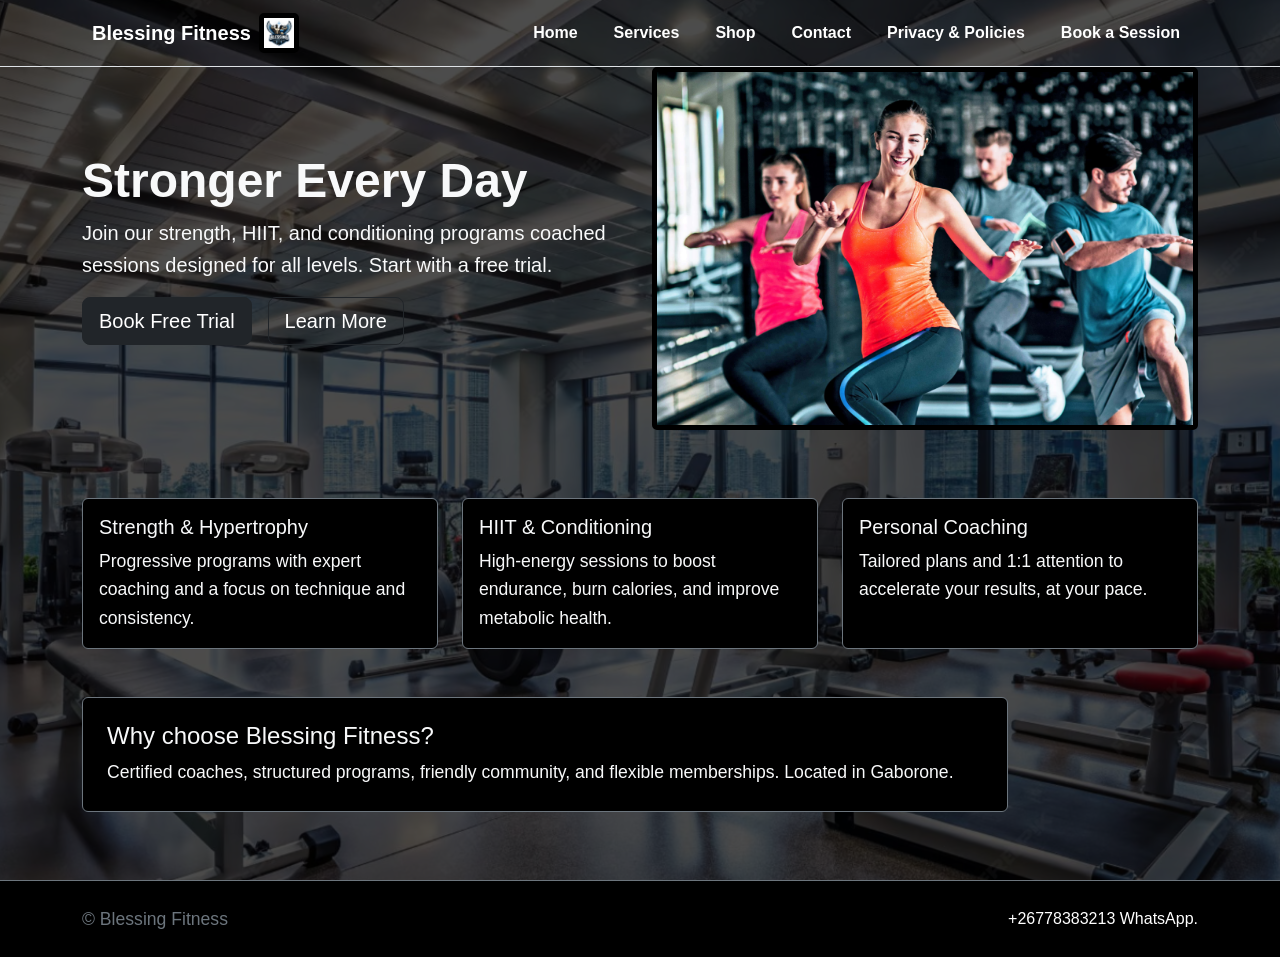
<file: index.html>
<!DOCTYPE html>
<html lang="en">
<head>
  <meta charset="UTF-8">
  <meta name="viewport" content="width=device-width, initial-scale=1" />
  <title>Blessing Fitness — Strength & Conditioning</title>
  <meta name="description" content="Blessing Fitness in Gaborone: strength training, HIIT, and personal coaching. Book a free trial session today." />
  <link href="https://cdn.jsdelivr.net/npm/bootstrap@5.3.0/dist/css/bootstrap.min.css" rel="stylesheet">
<link rel="stylesheet" href="styles.css">
  <meta property="og:title" content="Blessing Fitness — Strength & Conditioning" />
  <meta property="og:description" content="Join classes, train with coaches, and reach your goals. Book your free trial." />
  <meta property="og:type" content="website" />
  <meta property="og:url" content="https://your-domain-or-github-pages-url" />
  <meta property="og:image" content="assets/images/og-cover.jpg" />
</head>
<body>
 
<nav class="navbar navbar-expand-lg navbar-dark navbar-custom border-bottom">
  <div class="container">

    <!-- Logo -->
    <a href="index.html" class="navbar-brand d-flex align-items-center">
      <span class="fw-bold me-2">Blessing Fitness</span>
      <img src="Blessing Fitness Club logo design.png" alt="Logo" height="40">
    </a>

    <!-- Toggle button -->
    <button class="navbar-toggler" type="button"
      data-bs-toggle="collapse"
      data-bs-target="#mainNav">
      <span class="navbar-toggler-icon"></span>
    </button>

    <!-- Nav links -->
    <div class="collapse navbar-collapse" id="mainNav">
      <ul class="navbar-nav ms-auto">

        <li class="nav-item">
          <a class="nav-link active fw-semibold" href="index.html">Home</a>
        </li>

        <li class="nav-item">
          <a class="nav-link fw-semibold" href="service.html">Services</a>
        </li>


        <li class="nav-item">
          <a class="nav-link fw-semibold" href="shop.html">Shop</a>
        </li>
        
        <li class="nav-item">
          <a class="nav-link fw-semibold" href="contact.html">Contact</a>
        </li>
        <li class="nav-item">
          <a class="nav-link fw-semibold" href="about.html">Privacy & Policies</a>
        </li>
          <li class="nav-item">
            <a class="nav-link fw-semibold" href="booking.html">Book a Session</a>
      </ul>
    </div>
  </div>
</nav>

  <section class="py-0 hero">
  <div class="container">
    <div class="row align-items-center g-4">

      <!-- Left: Text -->
      <div class="col-12 col-lg-6 text-light">
        <h1 class="display-5 fw-bold">Stronger Every Day</h1>
        <p class="lead">
          Join our strength, HIIT, and conditioning programs coached sessions designed for all levels.
          Start with a free trial.
        </p>
        <div class="d-flex gap-3">
          <a href="contact.html" class="btn btn-dark btn-lg">Book Free Trial</a>
          <a href="about.html" class="btn btn-outline-dark btn-lg text-white">Learn More</a>
        </div>
      </div>

      <!-- Right: Image -->
      <div class="col-12 col-lg-6">
        <img src="pic.png" alt="Gym session" class="img-fluid">
      </div>

    </div>
  </div>
</section>

  <main class="container my-5">
    <div class="row g-4">
      <div class="col-12 col-md-4">
        <div class="card h-100 bg-black border-secondary">
          <div class="card-body text-light">
            <h5 class="card-title">Strength & Hypertrophy</h5>
            <p class="card-text">Progressive programs with expert coaching and a focus on technique and consistency.</p>
           
          </div>
        </div>
      </div>

      <div class="col-12 col-md-4">
        <div class="card h-100 bg-black border-secondary">
          <div class="card-body text-light">
            <h5 class="card-title">HIIT & Conditioning</h5>
            <p class="card-text">High‑energy sessions to boost endurance, burn calories, and improve metabolic health.</p>
         
          </div>
        </div>
      </div>

      <div class="col-12 col-md-4">
        <div class="card h-100 bg-black border-secondary">
          <div class="card-body text-light">
            <h5 class="card-title">Personal Coaching</h5>
            <p class="card-text">Tailored plans and 1:1 attention to accelerate your results, at your pace.</p>
            
          </div>
        </div>
      </div>
    </div>

    <div class="row mt-5">
      <div class="col-12 col-lg-10">
        <div class="p-4 rounded bg-black border border-secondary text-light">
          <h4 class="mb-2">Why choose Blessing Fitness?</h4>
          <p class="mb-0">Certified coaches, structured programs, friendly community, and flexible memberships. Located in Gaborone.</p>
        </div>
      </div>
    </div>
  </main>

 
  <footer class="border-top border-secondary py-4">
    <div class="container d-flex flex-column flex-md-row justify-content-between align-items-center gap-2">
      <p class="mb-0 text-secondary">© <span id="year"></span> Blessing Fitness</p>
      <div class="d-flex gap-3">
        +26778383213 WhatsApp.
      </div>
    </div>
  </footer>

 <script src="https://cdn.jsdelivr.net/npm/@popperjs/core@2.11.6/dist/umd/popper.min.js"></script>
<script src="https://cdn.jsdelivr.net/npm/bootstrap@5.3.0/dist/js/bootstrap.min.js"></script>
   
  <script src="script.js"></script>
</body>
</html>
</file>
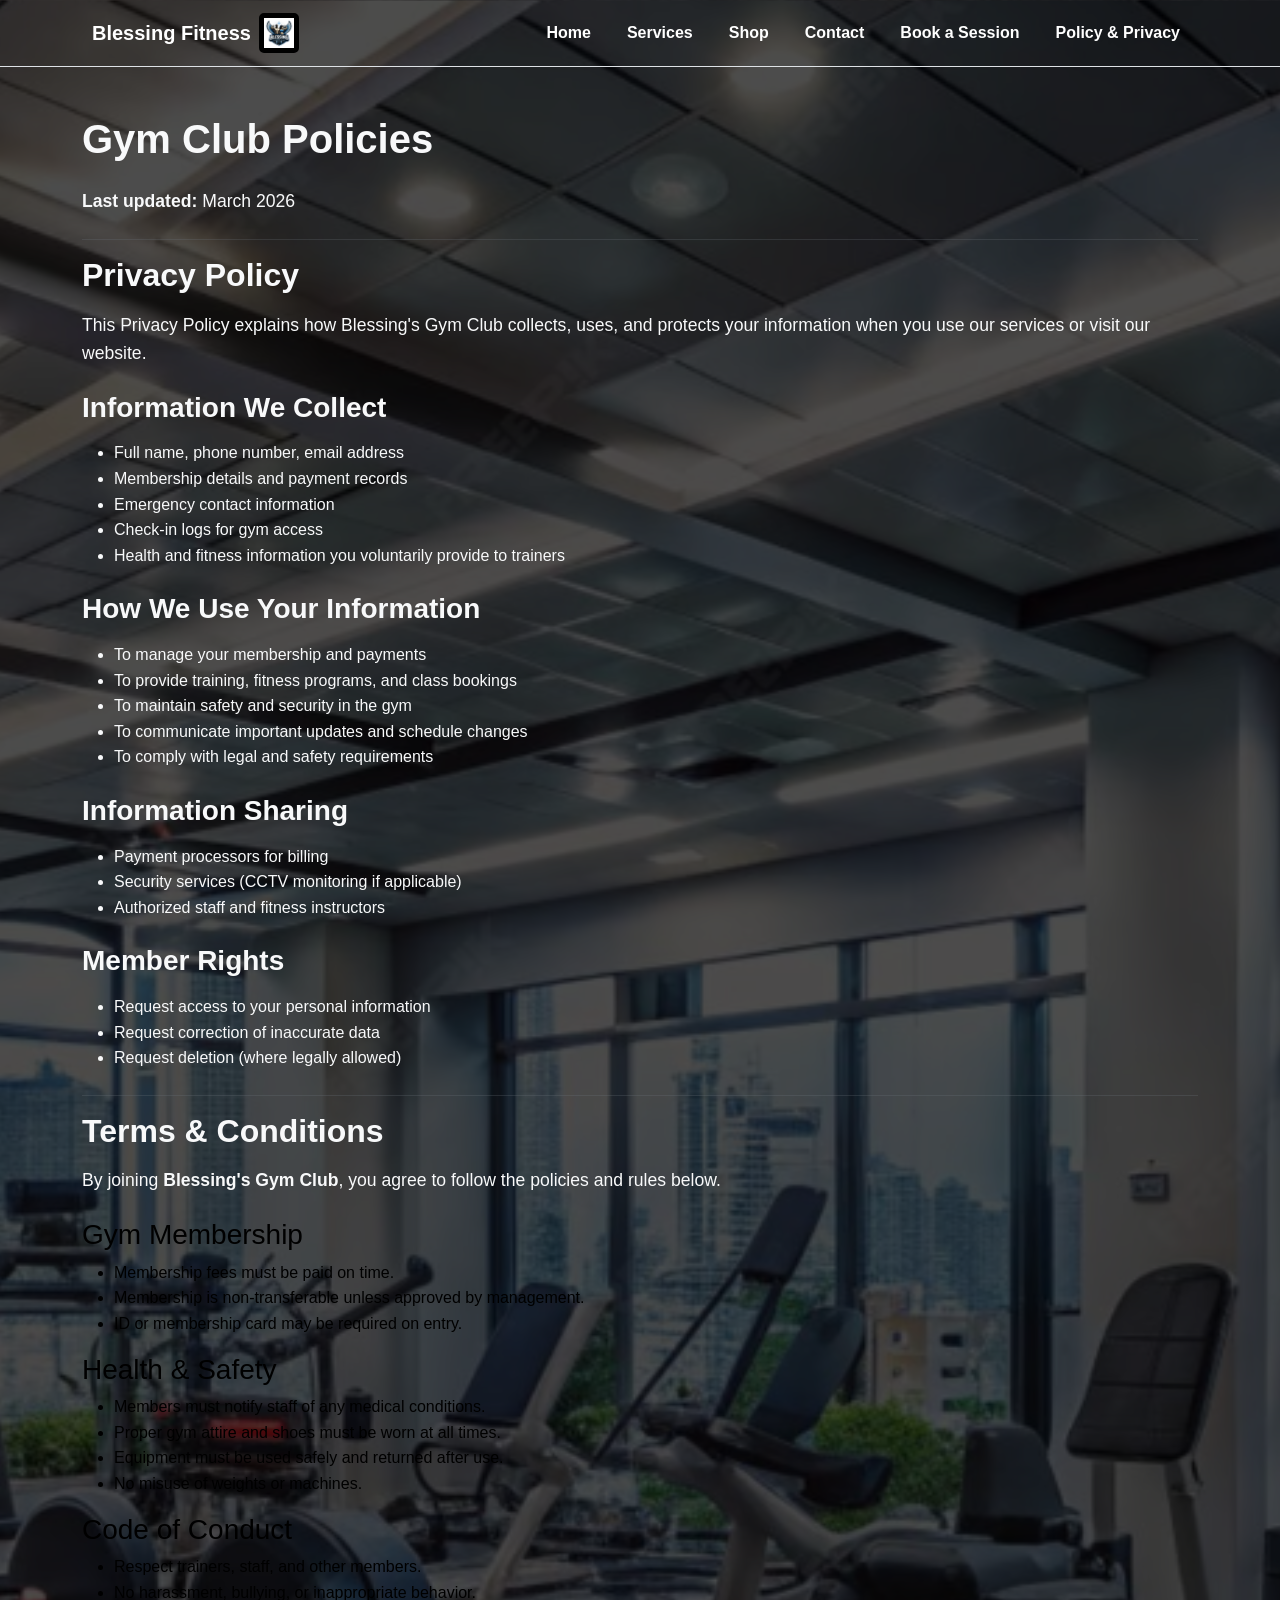
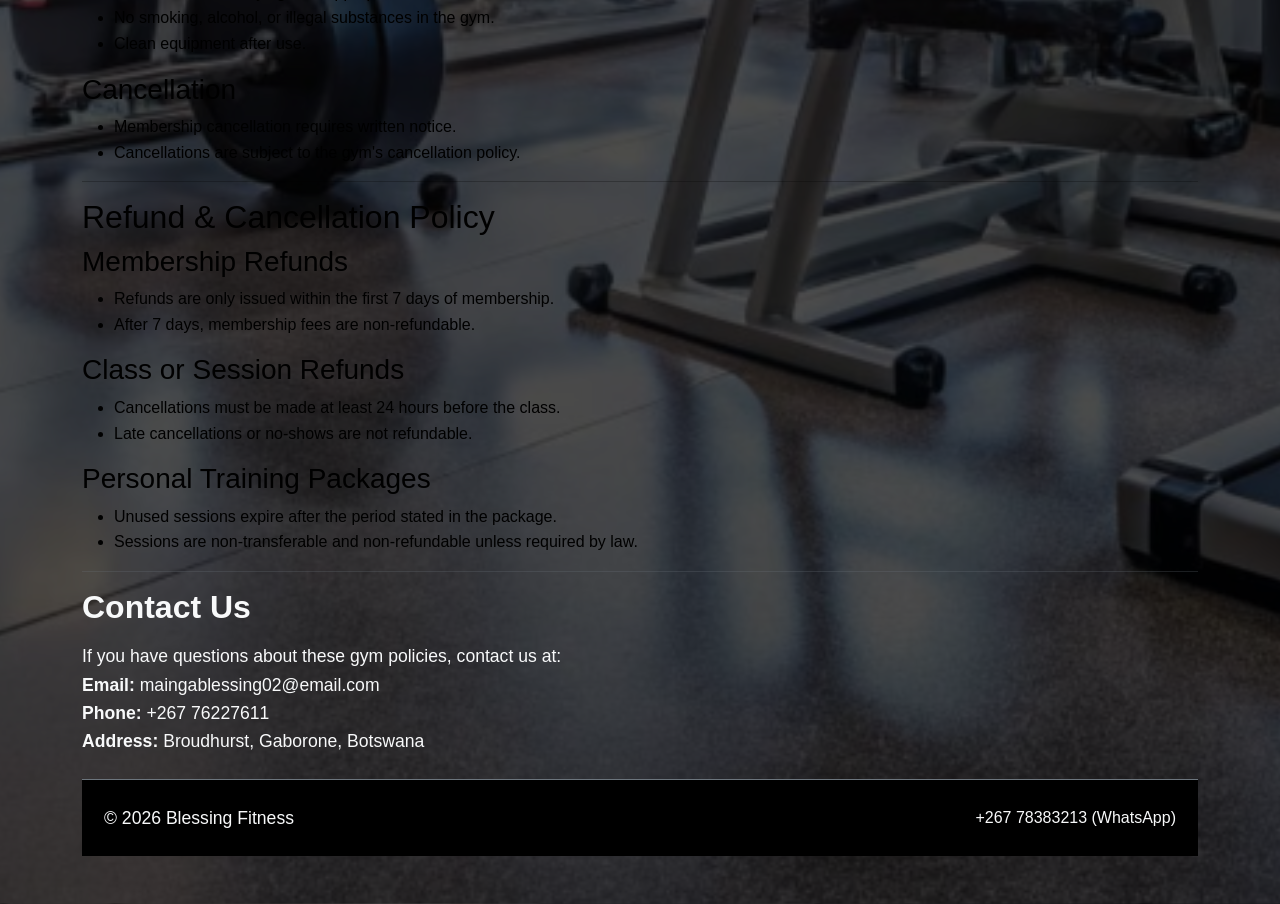
<file: about.html>
<!DOCTYPE html>
<html lang="en">
<head>
    <meta charset="UTF-8">
    <title>Privacy & Policies | Blessing's Fitness Club</title>
    <link href="https://cdn.jsdelivr.net/npm/bootstrap@5.3.0/dist/css/bootstrap.min.css" rel="stylesheet">
    <link rel="stylesheet" href="styles.css">
</head>
<body>

<header>
    <nav class="navbar navbar-expand-lg navbar-dark navbar-custom border-bottom">
      <div class="container">

      <a class="navbar-brand d-flex align-items-center" href="index.html">
        <span class="fw-bold me-2">Blessing Fitness</span>
        <img src="Blessing Fitness Club logo design.png" alt="Logo" height="40">
      </a>

      <button class="navbar-toggler" type="button" data-bs-toggle="collapse" data-bs-target="#navbarNAV">
        <span class="navbar-toggler-icon"></span>
      </button>

        <div class="collapse navbar-collapse" id="navbarNAV">
          <ul class="navbar-nav ms-auto align-items-lg-center">
            <li class="nav-item">
              <a class="nav-link fw-semibold" href="index.html">Home</a>
            </li>

            <li class="nav-item">
              <a class="nav-link fw-semibold" href="service.html">Services</a>
            </li>

            <li class="nav-item">
              <a class="nav-link fw-semibold" href="shop.html">Shop</a>
            </li>

            <li class="nav-item">
              <a class="nav-link fw-semibold" href="contact.html">Contact</a>
            </li>
            <li class="nav-item">
             <a class="nav-link fw-semibold" href="booking.html">Book a Session</a>
              </li>

              <li class="nav-item">
             <a class="nav-link fw-semibold active" href="about.html">Policy & Privacy</a>
              </li>
          </ul>
        </div>
      </div>
    </nav>
</header>

<section class="container my-5">
    <h1 class="text-light fw-bold mb-4">Gym Club Policies</h1>
    <p class="text-light mb-4"><strong>Last updated:</strong> March 2026</p>

    <hr class="border-secondary">

    <h2 id="privacy-policy" class="text-light fw-bold mb-3">Privacy Policy</h2>
    <p class="text-light mb-4">
        This Privacy Policy explains how Blessing's Gym Club collects, uses, and protects your information when you use our services or visit our website.
    </p>

    <h3 class="text-light fw-semibold mb-3">Information We Collect</h3>
    <ul class="text-light mb-4">
        <li>Full name, phone number, email address</li>
        <li>Membership details and payment records</li>
        <li>Emergency contact information</li>
        <li>Check-in logs for gym access</li>
        <li>Health and fitness information you voluntarily provide to trainers</li>
    </ul>

    <h3 class="text-light fw-semibold mb-3">How We Use Your Information</h3>
    <ul class="text-light mb-4">
        <li>To manage your membership and payments</li>
        <li>To provide training, fitness programs, and class bookings</li>
        <li>To maintain safety and security in the gym</li>
        <li>To communicate important updates and schedule changes</li>
        <li>To comply with legal and safety requirements</li>
    </ul>

    <h3 class="text-light fw-semibold mb-3">Information Sharing</h3>
    <ul class="text-light mb-4">
        <li>Payment processors for billing</li>
        <li>Security services (CCTV monitoring if applicable)</li>
        <li>Authorized staff and fitness instructors</li>
    </ul>

    <h3 class="text-light fw-semibold mb-3">Member Rights</h3>
    <ul class="text-light mb-4">
        <li>Request access to your personal information</li>
        <li>Request correction of inaccurate data</li>
        <li>Request deletion (where legally allowed)</li>
    </ul>

    <hr class="border-secondary">

    <h2 id="terms" class="text-light fw-bold mb-3">Terms & Conditions</h2>
    <p class="text-light mb-4">
        By joining <strong>Blessing's Gym Club</strong>, you agree to follow the policies and rules below.
    </p>

    <h3>Gym Membership</h3>
    <ul>
        <li>Membership fees must be paid on time.</li>
        <li>Membership is non-transferable unless approved by management.</li>
        <li>ID or membership card may be required on entry.</li>
    </ul>

    <h3>Health & Safety</h3>
    <ul>
        <li>Members must notify staff of any medical conditions.</li>
        <li>Proper gym attire and shoes must be worn at all times.</li>
        <li>Equipment must be used safely and returned after use.</li>
        <li>No misuse of weights or machines.</li>
    </ul>

    <h3>Code of Conduct</h3>
    <ul>
        <li>Respect trainers, staff, and other members.</li>
        <li>No harassment, bullying, or inappropriate behavior.</li>
        <li>No smoking, alcohol, or illegal substances in the gym.</li>
        <li>Clean equipment after use.</li>
    </ul>

    <h3>Cancellation</h3>
    <ul>
        <li>Membership cancellation requires written notice.</li>
        <li>Cancellations are subject to the gym's cancellation policy.</li>
    </ul>

    <hr>

    <h2 id="refunds">Refund & Cancellation Policy</h2>

    <h3>Membership Refunds</h3>
    <ul>
        <li>Refunds are only issued within the first 7 days of membership.</li>
        <li>After 7 days, membership fees are non-refundable.</li>
    </ul>

    <h3>Class or Session Refunds</h3>
    <ul>
        <li>Cancellations must be made at least 24 hours before the class.</li>
        <li>Late cancellations or no-shows are not refundable.</li>
    </ul>

    <h3>Personal Training Packages</h3>
    <ul>
        <li>Unused sessions expire after the period stated in the package.</li>
        <li>Sessions are non-transferable and non-refundable unless required by law.</li>
    </ul>

    <hr class="border-secondary">

    <h2 id="contact" class="text-light fw-bold mb-3">Contact Us</h2>
    <p class="text-light mb-4">
        If you have questions about these gym policies, contact us at:<br>
        <strong>Email:</strong> maingablessing02@email.com<br>
        <strong>Phone:</strong> +267 76227611<br>
        <strong>Address:</strong> Broudhurst, Gaborone, Botswana
    </p>

    <footer class="border-top border-secondary py-4">
    <div class="container d-flex flex-column flex-md-row justify-content-between align-items-center gap-2">
      <p class="mb-0 text-light">&copy; <span id="year"></span> Blessing Fitness</p>
      <div class="d-flex gap-3">
        <span class="text-light">+267 78383213 (WhatsApp)</span>
      </div>
    </div>
</footer>

<script src="https://cdn.jsdelivr.net/npm/@popperjs/core@2.11.6/dist/umd/popper.min.js"></script>
<script src="https://cdn.jsdelivr.net/npm/bootstrap@5.3.0/dist/js/bootstrap.min.js"></script>
<script>
  document.getElementById('year').textContent = new Date().getFullYear();
</script>
<script src="script.js"></script>
</body>
</html>
</file>
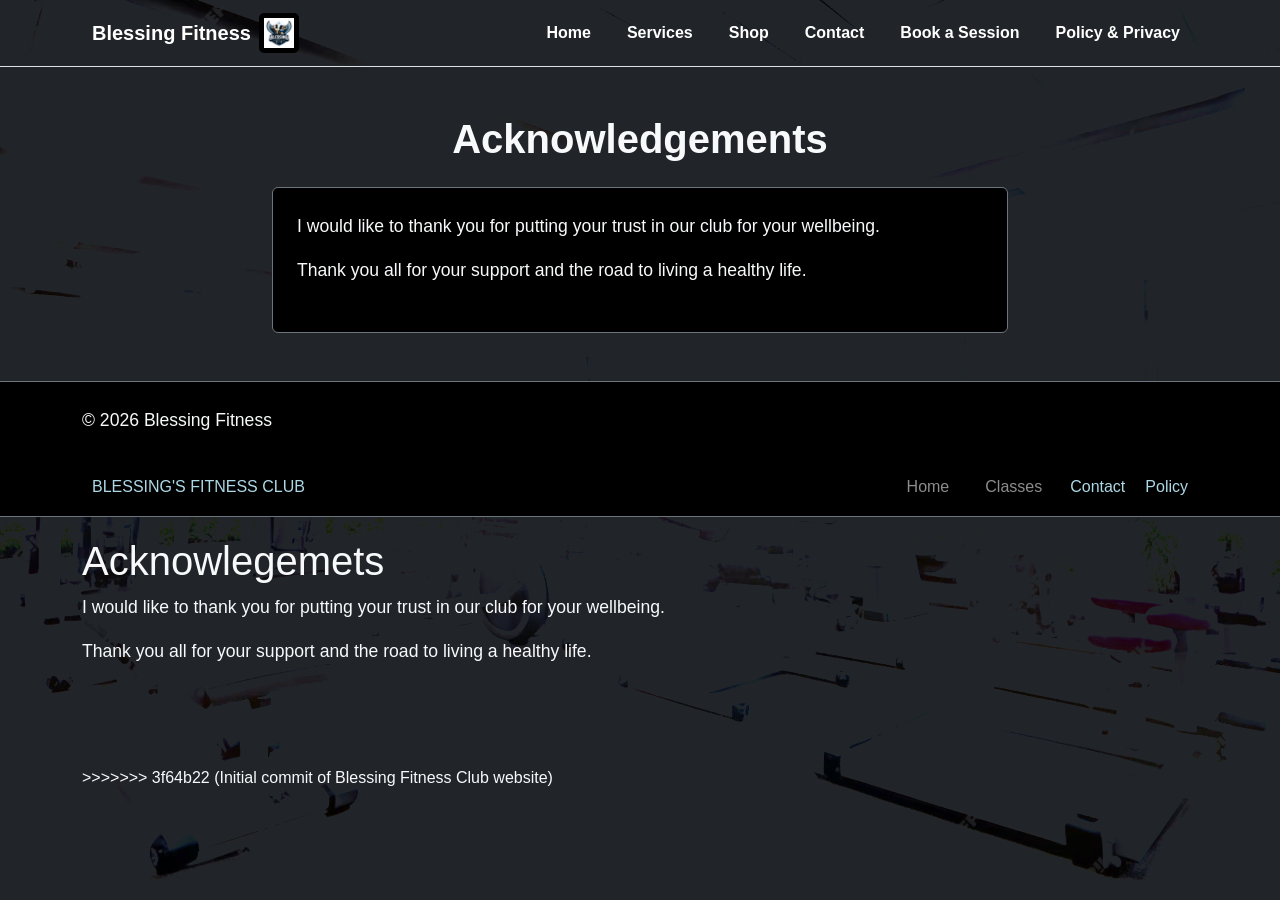
<file: acknowledgement.html>
<!DOCTYPE html>
<html lang="en">
<head>
    <meta charset="UTF-8">
    <title>Acknowledgements | Blessing's Fitness Club</title>
    <link href="https://cdn.jsdelivr.net/npm/bootstrap@5.3.0/dist/css/bootstrap.min.css" rel="stylesheet">
    <link rel="stylesheet" href="styles.css">
</head>
<body>

<header>
    <nav class="navbar navbar-expand-lg navbar-dark navbar-custom border-bottom">
      <div class="container">

      <a class="navbar-brand d-flex align-items-center" href="index.html">
        <span class="fw-bold me-2">Blessing Fitness</span>
        <img src="Blessing Fitness Club logo design.png" alt="Logo" height="40">
      </a>

      <button class="navbar-toggler" type="button" data-bs-toggle="collapse" data-bs-target="#navbarNAV">
        <span class="navbar-toggler-icon"></span>
      </button>

        <div class="collapse navbar-collapse" id="navbarNAV">
          <ul class="navbar-nav ms-auto align-items-lg-center">
            <li class="nav-item">
              <a class="nav-link fw-semibold" href="index.html">Home</a>
            </li>

            <li class="nav-item">
              <a class="nav-link fw-semibold" href="service.html">Services</a>
            </li>

            <li class="nav-item">
              <a class="nav-link fw-semibold" href="shop.html">Shop</a>
            </li>

            <li class="nav-item">
              <a class="nav-link fw-semibold active" href="contact.html">Contact</a>
            </li>
            <li class="nav-item">
             <a class="nav-link fw-semibold" href="booking.html">Book a Session</a>
              </li>

              <li class="nav-item">
             <a class="nav-link fw-semibold" href="about.html">Policy & Privacy</a>
              </li>
          </ul>
        </div>
      </div>
    </nav>
</header>

<section class="container my-5">
    <h1 class="text-light fw-bold mb-4 text-center">Acknowledgements</h1>

    <div class="row justify-content-center">
      <div class="col-12 col-lg-8">
        <div class="p-4 rounded bg-black border border-secondary">
          <p class="text-light mb-3">
            I would like to thank you for putting your trust in our club for your wellbeing.
          </p>
          <p class="text-light mb-4">
            Thank you all for your support and the road to living a healthy life.
          </p>
        </div>
      </div>
    </div>
</section>

<footer class="border-top border-secondary py-4">
    <div class="container d-flex flex-column flex-md-row justify-content-between align-items-center gap-2">
      <p class="mb-0 text-light">&copy; <span id="year"></span> Blessing Fitness</p>
    </div>
</footer>

<script src="https://cdn.jsdelivr.net/npm/@popperjs/core@2.11.6/dist/umd/popper.min.js"></script>
<script src="https://cdn.jsdelivr.net/npm/bootstrap@5.3.0/dist/js/bootstrap.min.js"></script>
<script>
  document.getElementById('year').textContent = new Date().getFullYear();
</script>
<script src="script.js"></script>
</body>
</html>
<body class="bg-dark text-light">

  <header>
    <nav class="navbar navbar-expand-lg navbar-dark bg-black border-bottom border-secondary">
      <div class="container">
      <a class="nav-brand" href="contact.html">BLESSING'S FITNESS CLUB</a>
        <div class="collapse navbar-collapse" id="navbarNAV">
          <ul class="navbar-nav ms-auto align-items-lg-center">
            <li class="nav-item">
              <a class="nav-link" href="index.html">Home</a>
            </li>

            <li class="nav-item">
              <a class="nav-link" href="about.html">Classes</a>
            </li>

            <li class="nav-item">
              <a class="nav-item" href="contact.html">Contact</a>
              </li>
               <li class="nav-item">
             <a class="nav-item" href="Privacy&policies.html">Policy</a>
              </li>
               </ul>
        </div>
      </div>
    </nav>
  </header>

        <main class="container">
            <h1>Acknowlegemets</h1>                                                                                                                                                                                                                                                                                                                                                                                                                                                                                                                                                                                                                                                                                                                                                                                                                                                                                                                                                                                                                                                                                                                                                                                                                                                                                                                                                                                                                                                                                                                                                                                                                                                                                                                                                                                                                                                                                                                                                                                                                                                                                                                                                                                                                                                                                                                                                                                                                                                                                                                                                                                                                                                                                                                                                                                                                                                                                                                                                                                                                                                                                                                                                                                                                                                                                                                                                                                                                                                                                                                                                                                                                                                                                                                                                                                                                                                                                                                                                                                                                                                                                                                                                                                                                                                                                                                                                                                                                                                                                                                                                                                                                                                                                                                                                                                                                                                                                                                                                                                                                                                                                                                                                                                                                                                                                                                                                                                                                                                                                                                                                                                                                                                                                                                                                                                                                                                                                                                                                                                                                                                                                                                                                                                                                                                                                                                                                                                                                                                                                                                                                                                                                                                                                                                                                                                                                                                                                                                                                                                                                                                                                                                                                                                                                                                                                                                                                                                                                                                                                                                                                                                                                                                                                                                                                                                                                                                                                                                                                                                                                                                                                                                                                                                                                                                                                                                                                                                                                                                                                                                                                                                                  

            <P>
                I would like to thank you for putting your trust in our club for your wellbeing.
            </P>
            <p>Thank you all for your support and the road to living a healthy life.</p>
        <section class="contact-form" style="text-align: center;margin-top: 100px;">
        
        </section>
        </div>
         <script src="https://cdn.jsdelivr.net/npm/@popperjs/core@2.11.6/dist/umd/popper.min.js"></script>
         <script src="https://cdn.jsdelivr.net/npm/bootstrap@5.3.0/dist/js/bootstrap.min.js"></script>
   <script src="script.js"></script>
    </body>
>>>>>>> 3f64b22 (Initial commit of Blessing Fitness Club website)
</html>
</file>
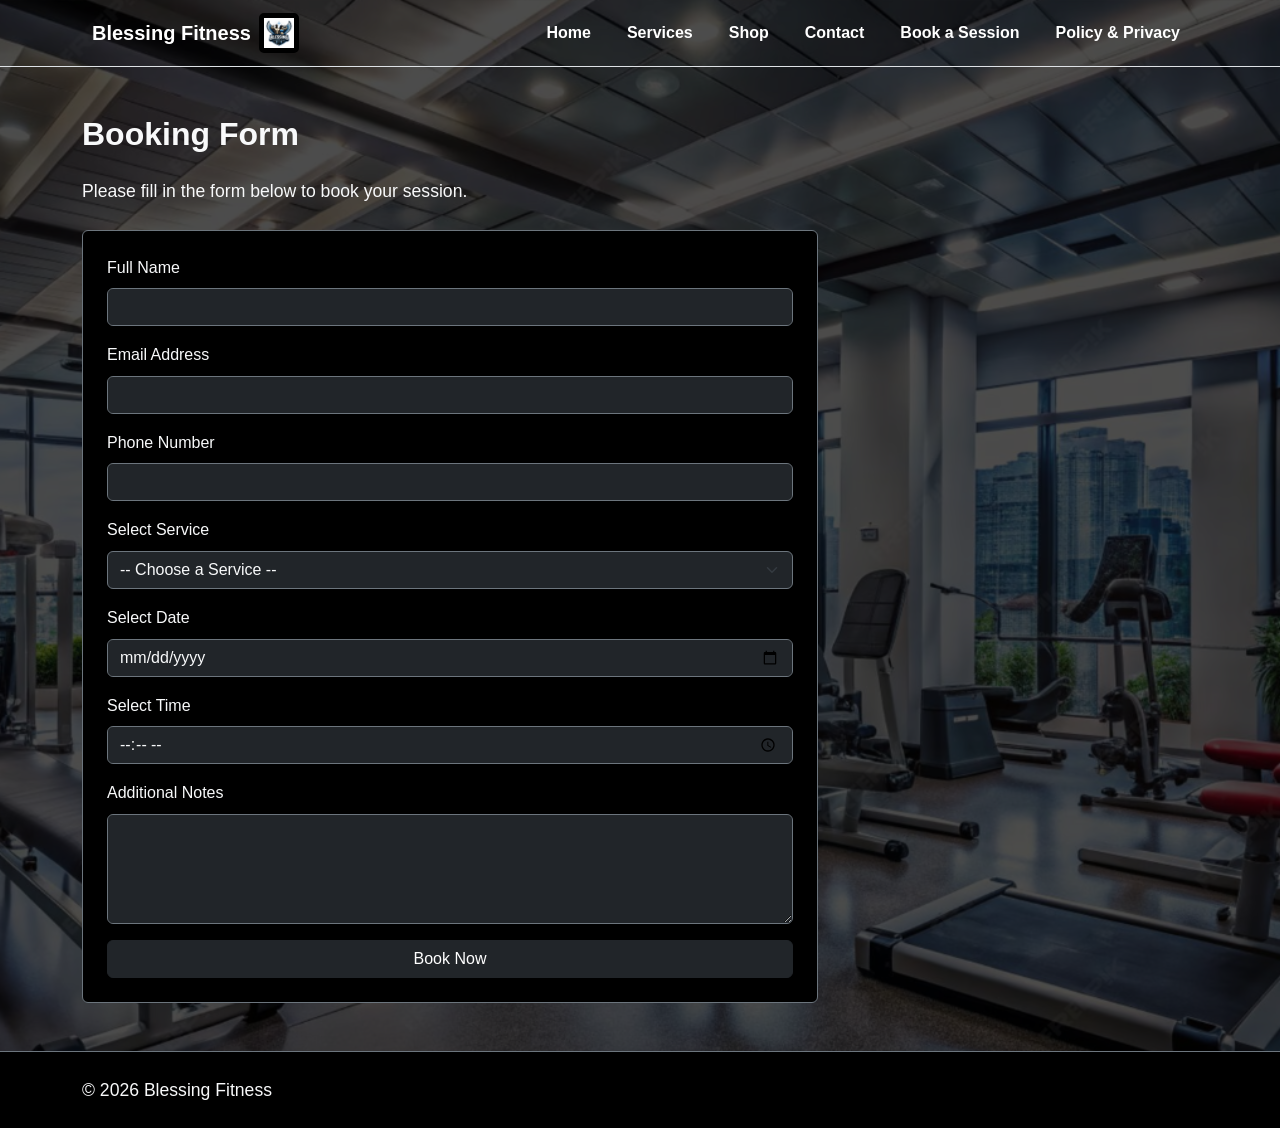
<file: booking.html>
<!DOCTYPE html>
<html lang="en">
<head>
    <meta charset="UTF-8">
    <title>Book a Session | Blessing's Fitness Club</title>
    <link href="https://cdn.jsdelivr.net/npm/bootstrap@5.3.0/dist/css/bootstrap.min.css" rel="stylesheet">
    <link rel="stylesheet" href="styles.css">
</head>
<body>

<header>
    <nav class="navbar navbar-expand-lg navbar-dark navbar-custom border-bottom">
      <div class="container">
     
      <a class="navbar-brand d-flex align-items-center" href="index.html">
        <span class="fw-bold me-2">Blessing Fitness</span>
        <img src="Blessing Fitness Club logo design.png" alt="Logo" height="40">
      </a>

      <button class="navbar-toggler" type="button" data-bs-toggle="collapse" data-bs-target="#navbarNAV">
        <span class="navbar-toggler-icon"></span>
      </button>

        <div class="collapse navbar-collapse" id="navbarNAV">
          <ul class="navbar-nav ms-auto align-items-lg-center">
            <li class="nav-item">
              <a class="nav-link fw-semibold" href="index.html">Home</a>
            </li>

            <li class="nav-item">
              <a class="nav-link fw-semibold" href="service.html">Services</a>
            </li>

            <li class="nav-item">
              <a class="nav-link fw-semibold" href="shop.html">Shop</a>
            </li>

            <li class="nav-item">
              <a class="nav-link fw-semibold" href="contact.html">Contact</a>
            </li>
            <li class="nav-item">
             <a class="nav-link fw-semibold active" href="booking.html">Book a Session</a>
              </li>
            
              <li class="nav-item">
             <a class="nav-link fw-semibold" href="about.html">Policy & Privacy</a>
              </li>
          </ul>
        </div>
      </div>
    </nav>
</header>

<section class="booking-container container my-5">
    <h2 class="text-light fw-bold mb-4">Booking Form</h2>
    <p class="text-light mb-4">Please fill in the form below to book your session.</p>

    <div class="row">
      <div class="col-12 col-lg-8">
        <div class="p-4 rounded bg-black border border-secondary">
          <form action="#" method="post" class="booking-form" id="booking-form">

              <div class="mb-3">
                <label for="name" class="form-label text-light">Full Name</label>
                <input type="text" id="name" name="name" class="form-control bg-dark text-light border-secondary" required>
              </div>

              <div class="mb-3">
                <label for="email" class="form-label text-light">Email Address</label>
                <input type="email" id="email" name="email" class="form-control bg-dark text-light border-secondary" required>
              </div>

              <div class="mb-3">
                <label for="phone" class="form-label text-light">Phone Number</label>
                <input type="tel" id="phone" name="phone" class="form-control bg-dark text-light border-secondary" required>
              </div>

              <div class="mb-3">
                <label for="service" class="form-label text-light">Select Service</label>
                <select id="service" name="service" class="form-select bg-dark text-light border-secondary" required>
                    <option value="">-- Choose a Service --</option>
                    <option value="personal-training">Personal Training</option>
                    <option value="group-training">Group Training</option>
                    <option value="fitness-assessment">Fitness Assessment</option>
                </select>
              </div>

              <div class="mb-3">
                <label for="date" class="form-label text-light">Select Date</label>
                <input type="date" id="date" name="date" class="form-control bg-dark text-light border-secondary" required>
              </div>

              <div class="mb-3">
                <label for="time" class="form-label text-light">Select Time</label>
                <input type="time" id="time" name="time" class="form-control bg-dark text-light border-secondary" required>
              </div>

              <div class="mb-3">
                <label for="message" class="form-label text-light">Additional Notes</label>
                <textarea id="message" name="message" rows="4" class="form-control bg-dark text-light border-secondary"></textarea>
              </div>

              <button type="submit" class="btn btn-dark w-100">Book Now</button>

          </form>
        </div>
      </div>
    </div>
</section>

<!-- Booking Confirmation Modal -->
<div class="modal fade" id="bookingModal" tabindex="-1" aria-labelledby="bookingLabel" aria-hidden="true">
  <div class="modal-dialog modal-dialog-centered">
    <div class="modal-content bg-black border-secondary">
      <div class="modal-header border-secondary">
        <h5 class="modal-title text-light" id="bookingLabel">Booking Confirmed!</h5>
        <button type="button" class="btn-close btn-close-white" data-bs-dismiss="modal" aria-label="Close"></button>
      </div>
      <div class="modal-body text-light">
        <p>Thank you for booking your session with us!</p>
        <p>We will confirm your appointment via email shortly.</p>
      </div>
      <div class="modal-footer border-secondary">
        <button type="button" class="btn btn-dark" data-bs-dismiss="modal">Close</button>
      </div>
    </div>
  </div>
</div>

<footer class="border-top border-secondary py-4">
    <div class="container d-flex flex-column flex-md-row justify-content-between align-items-center gap-2">
      <p class="mb-0 text-light">&copy; <span id="year"></span> Blessing Fitness</p>
    </div>
</footer>

<script src="https://cdn.jsdelivr.net/npm/@popperjs/core@2.11.6/dist/umd/popper.min.js"></script>
<script src="https://cdn.jsdelivr.net/npm/bootstrap@5.3.0/dist/js/bootstrap.min.js"></script>
<script>
  document.getElementById('year').textContent = new Date().getFullYear();

  document.getElementById('booking-form').addEventListener('submit', e => {
    e.preventDefault();
    const modal = new bootstrap.Modal(document.getElementById('bookingModal'));
    modal.show();
    document.getElementById('booking-form').reset();
  });
</script>
<script src="script.js"></script>
</body>
</html>
</file>
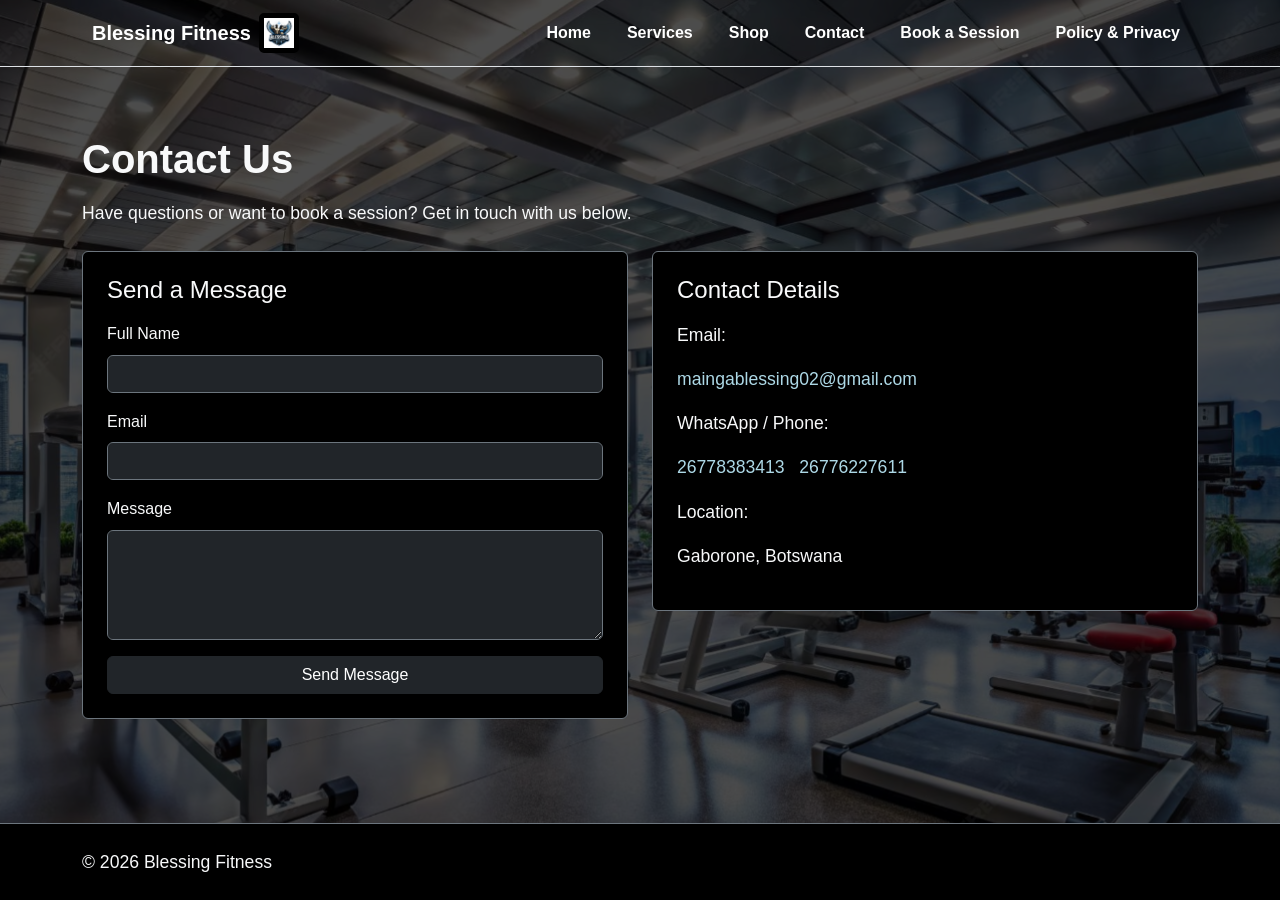
<file: contact.html>
<!DOCTYPE html>
<html lang="en">
<head>
  <meta charset="UTF-8" />
  <meta name="viewport" content="width=device-width, initial-scale=1" />
  <title>Contact – BLESSING'S FITNESS CLUB</title>
<link href="https://cdn.jsdelivr.net/npm/bootstrap@5.3.0/dist/css/bootstrap.min.css" rel="stylesheet">
<link rel="stylesheet" href="styles.css">
<link rel="Acknowlegemets" href="acknowledgement.html">

</head>

<body>

  <header>
    <nav class="navbar navbar-expand-lg navbar-dark navbar-custom border-bottom">
      <div class="container">
     
      <a class="navbar-brand d-flex align-items-center" href="index.html">
        <span class="fw-bold me-2">Blessing Fitness</span>
        <img src="Blessing Fitness Club logo design.png" alt="Logo" height="40">
      </a>

      <button class="navbar-toggler" type="button" data-bs-toggle="collapse" data-bs-target="#navbarNAV">
        <span class="navbar-toggler-icon"></span>
      </button>

        <div class="collapse navbar-collapse" id="navbarNAV">
          <ul class="navbar-nav ms-auto align-items-lg-center">
            <li class="nav-item">
              <a class="nav-link fw-semibold" href="index.html">Home</a>
            </li>

            <li class="nav-item">
              <a class="nav-link fw-semibold" href="service.html">Services</a>
            </li>

            <li class="nav-item">
              <a class="nav-link fw-semibold" href="shop.html">Shop</a>
            </li>

            <li class="nav-item">
              <a class="nav-link fw-semibold active" href="contact.html">Contact</a>
            </li>
            <li class="nav-item">
             <a class="nav-link fw-semibold" href="booking.html">Book a Session</a>
              </li>
              <li class="nav-item">
             <a class="nav-link fw-semibold" href="about.html">Policy & Privacy</a>
              </li>
          </ul>
        </div>
      </div>
    </nav>
  </header>

  <main class="container my-5">
    <h1 class="fw-bold mb-3 text-light">Contact Us</h1>
    <p class="text-light mb-4">Have questions or want to book a session? Get in touch with us below.</p>

    <div class="row g-4">
      <div class="col-12 col-lg-6">
        <div class="p-4 rounded bg-black border border-secondary">
          <h4 class="mb-3 text-light">Send a Message</h4>

          <form id="contact-form">
            <div class="mb-3">
              <label for="name" class="form-label text-light">Full Name</label>
              <input type="text" id="name" class="form-control bg-dark text-light border-secondary" required>
            </div>

            <div class="mb-3">
              <label for="email" class="form-label text-light">Email</label>
              <input type="email" id="email" class="form-control bg-dark text-light border-secondary" required>
            </div>

            <div class="mb-3">
              <label for="message" class="form-label text-light">Message</label>
              <textarea id="message" rows="4" class="form-control bg-dark text-light border-secondary" required></textarea>
            </div>

            <button type="submit" class="btn btn-dark w-100">Send Message</button>
          </form>
        </div>
      </div>

     
      <div class="col-12 col-lg-6">
        <div class="p-4 rounded bg-black border border-secondary">
          <h4 class="mb-3 text-light">Contact Details</h4>

          <p class="text-light">Email:</p>
          <p><a href="mailto:maingablessing02@gmail.com">maingablessing02@gmail.com</a></p>

          <p class="text-light mt-3">WhatsApp / Phone:</p>
          <p><a href="https://wa.me/26778383413">26778383413</a> / <a href="https://wa.me/26776227611">26776227611</a></p>

          <p class="text-light mt-3">Location:</p>
          <p class="text-light">Gaborone, Botswana</p>

        </div>
      </div>
    </div>
  </main>

  <!-- Acknowledgement Modal -->
  <div class="modal fade" id="acknowledgementModal" tabindex="-1" aria-labelledby="acknowledgementLabel" aria-hidden="true">
    <div class="modal-dialog modal-dialog-centered">
      <div class="modal-content bg-black border-secondary">
        <div class="modal-header border-secondary">
          <h5 class="modal-title text-light" id="acknowledgementLabel">Thank You!</h5>
          <button type="button" class="btn-close btn-close-white" data-bs-dismiss="modal" aria-label="Close"></button>
        </div>
        <div class="modal-body text-light">
          <h4>Acknowledgements</h4>
          <p>I would like to thank you for putting your trust in our club for your wellbeing.</p>
          <p>Thank you all for your support and the road to living a healthy life.</p>
        </div>
        <div class="modal-footer border-secondary">
          <button type="button" class="btn btn-dark" data-bs-dismiss="modal">Close</button>
        </div>
      </div>
    </div>
  </div>

  <footer class="border-top border-secondary py-4">
    <div class="container d-flex flex-column flex-md-row justify-content-between align-items-center gap-2">
      <p class="mb-0 text-light">© <span id="year"></span> Blessing Fitness</p>
    </div>
  </footer>
<script src="https://cdn.jsdelivr.net/npm/@popperjs/core@2.11.6/dist/umd/popper.min.js"></script>
<script src="https://cdn.jsdelivr.net/npm/bootstrap@5.3.0/dist/js/bootstrap.min.js"></script>
    <script>
    
    document.getElementById('year').textContent = new Date().getFullYear();

    document.getElementById('contact-form').addEventListener('submit', e => {
      e.preventDefault();
      const modal = new bootstrap.Modal(document.getElementById('acknowledgementModal'));
      modal.show();
      document.getElementById('contact-form').reset();
    });
  </script>
<script src="script.js"></script>
</body>
</html>
</file>
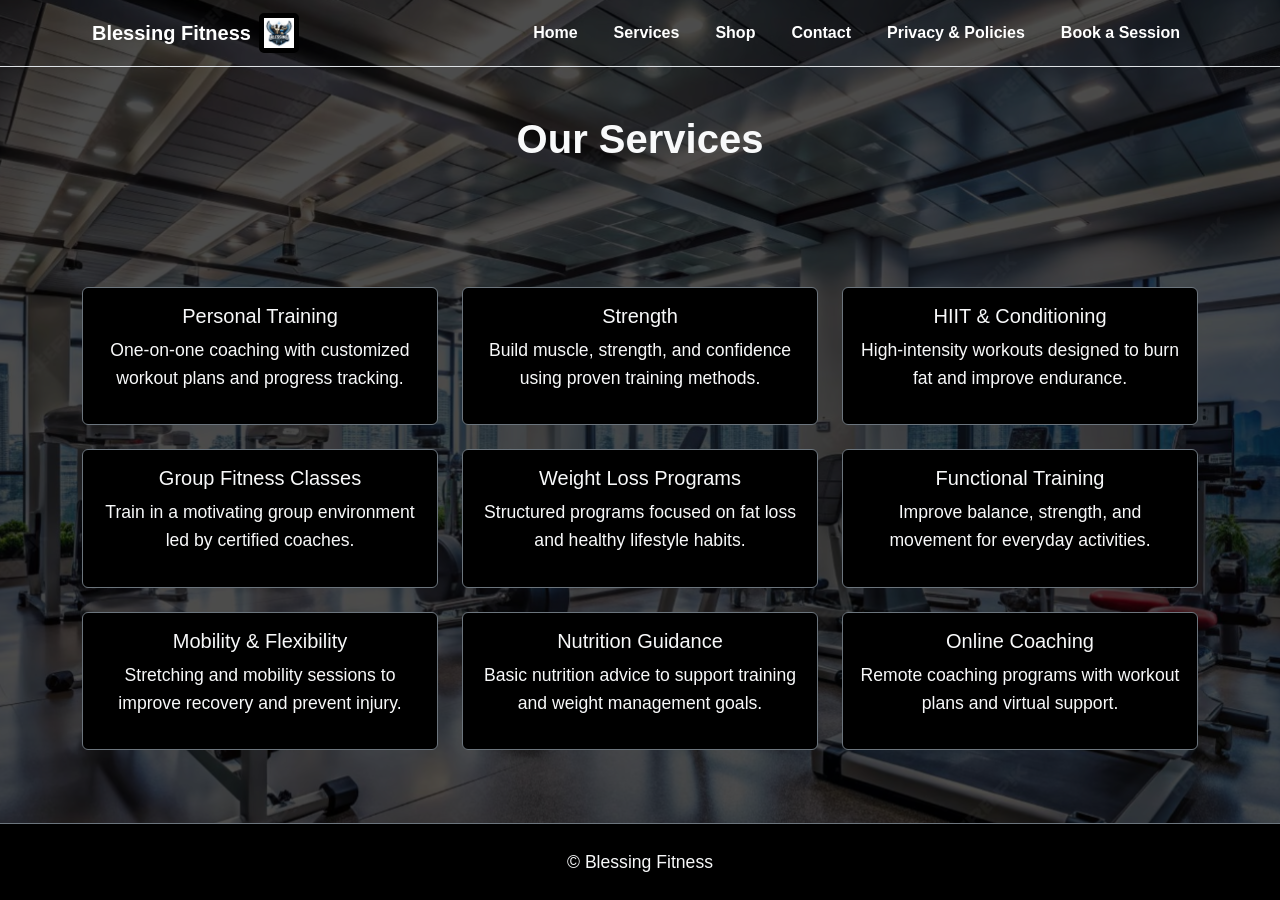
<file: service.html>
<!DOCTYPE html>
<html lang="en">
<head>
  <meta charset="UTF-8">
  <meta name="viewport" content="width=device-width, initial-scale=1">
  <title>Services</title>
  <link href="https://cdn.jsdelivr.net/npm/bootstrap@5.3.0/dist/css/bootstrap.min.css" rel="stylesheet">
  <link rel="stylesheet" href="styles.css">
</head>

<body>

  <!-- NAVIGATION (same as index.html) -->
  <nav class="navbar navbar-expand-lg navbar-dark navbar-custom border-bottom">
    <div class="container">
      <a class="navbar-brand d-flex align-items-center" href="index.html">
        <span class="fw-bold me-2">Blessing Fitness</span>
        <img src="Blessing Fitness Club logo design.png" alt="Logo" height="40">
      </a>

      <button class="navbar-toggler" type="button" data-bs-toggle="collapse" data-bs-target="#mainNav">
        <span class="navbar-toggler-icon"></span>
      </button>

      <div class="collapse navbar-collapse" id="mainNav">
        <ul class="navbar-nav ms-auto">
          <li class="nav-item"><a class="nav-link fw-semibold" href="index.html">Home</a></li>
          <li class="nav-item"><a class="nav-link fw-semibold active" href="service.html">Services</a></li>
          <li class="nav-item"><a class="nav-link fw-semibold" href="shop.html">Shop</a></li>
          <li class="nav-item"><a class="nav-link fw-semibold" href="contact.html">Contact</a></li>
          <li class="nav-item"><a class="nav-link fw-semibold" href="about.html">Privacy & Policies</a></li> 
          <li class="nav-item"><a class="nav-link fw-semibold" href="booking.html">Book a Session</a></li>  
        </ul>
      </div>
    </div>
  </nav>
  <header class="py-5 text-center">
    <div class="container">
      <h1 class="fw-bold text-light">Our Services</h1>
    </div>
  </header>
  <main class="container my-5">
    <div class="row g-4">

      <!-- Service 1 -->
      <div class="col-md-4">
        <div class="card h-100 bg-black border-secondary">
          <div class="card-body text-center text-light">
            <h5 class="text-light">Personal Training</h5>
            <p>
              One-on-one coaching with customized workout plans and progress tracking.
            </p>
          </div>
        </div>
      </div>

      <!-- Service 2 -->
      <div class="col-md-4">
        <div class="card h-100 bg-black border-secondary">
          <div class="card-body text-center text-light">
            <h5 class="text-light">Strength</h5>
            <p>
              Build muscle, strength, and confidence using proven training methods.
            </p>
          </div>
        </div>
      </div>

      <!-- Service 3 -->
      <div class="col-md-4">
        <div class="card h-100 bg-black border-secondary">
          <div class="card-body text-center text-light">
            <h5 class="text-light">HIIT & Conditioning</h5>
            <p>
              High-intensity workouts designed to burn fat and improve endurance.
            </p>
          </div>
        </div>
      </div>

      <!-- Service 4 -->
      <div class="col-md-4">
        <div class="card h-100 bg-black border-secondary">
          <div class="card-body text-center text-light">
            <h5 class="text-light">Group Fitness Classes</h5>
            <p>
              Train in a motivating group environment led by certified coaches.
            </p>
          </div>
        </div>
      </div>

      <!-- Service 5 -->
      <div class="col-md-4">
        <div class="card h-100 bg-black border-secondary">
          <div class="card-body text-center text-light">
            <h5 class="text-light">Weight Loss Programs</h5>
            <p>
              Structured programs focused on fat loss and healthy lifestyle habits.
            </p>
          </div>
        </div>
      </div>

      <!-- Service 6 -->
      <div class="col-md-4">
        <div class="card h-100 bg-black border-secondary">
          <div class="card-body text-center text-light">
            <h5 class="text-light">Functional Training</h5>
            <p>
              Improve balance, strength, and movement for everyday activities.
            </p>
          </div>
        </div>
      </div>

      <!-- Service 7 -->
      <div class="col-md-4">
        <div class="card h-100 bg-black border-secondary">
          <div class="card-body text-center text-light">
            <h5 class="text-light">Mobility & Flexibility</h5>
            <p>
              Stretching and mobility sessions to improve recovery and prevent injury.
            </p>
          </div>
        </div>
      </div>

      <!-- Service 8 -->
      <div class="col-md-4">
        <div class="card h-100 bg-black border-secondary">
          <div class="card-body text-center text-light">
            <h5 class="text-light">Nutrition Guidance</h5>
            <p>
              Basic nutrition advice to support training and weight management goals.
            </p>
          </div>
        </div>
      </div>

      <!-- Service 9 -->
      <div class="col-md-4">
        <div class="card h-100 bg-black border-secondary">
          <div class="card-body text-center text-light">
            <h5 class="text-light">Online Coaching</h5>
            <p>
              Remote coaching programs with workout plans and virtual support.
            </p>
          </div>
        </div>
      </div>

    </div>
  </main>
  <footer class="border-top border-secondary py-4">
    <div class="container text-center">
      <p class="text-light mb-0">
        © <span id="year"></span> Blessing Fitness
      </p>
    </div>
  </footer>

  <script src="https://cdn.jsdelivr.net/npm/@popperjs/core@2.11.6/dist/umd/popper.min.js"></script>
<script src="https://cdn.jsdelivr.net/npm/bootstrap@5.3.0/dist/js/bootstrap.min.js"></script>
   
  <script src="script.js"></script>

</body>
</html>
</file>
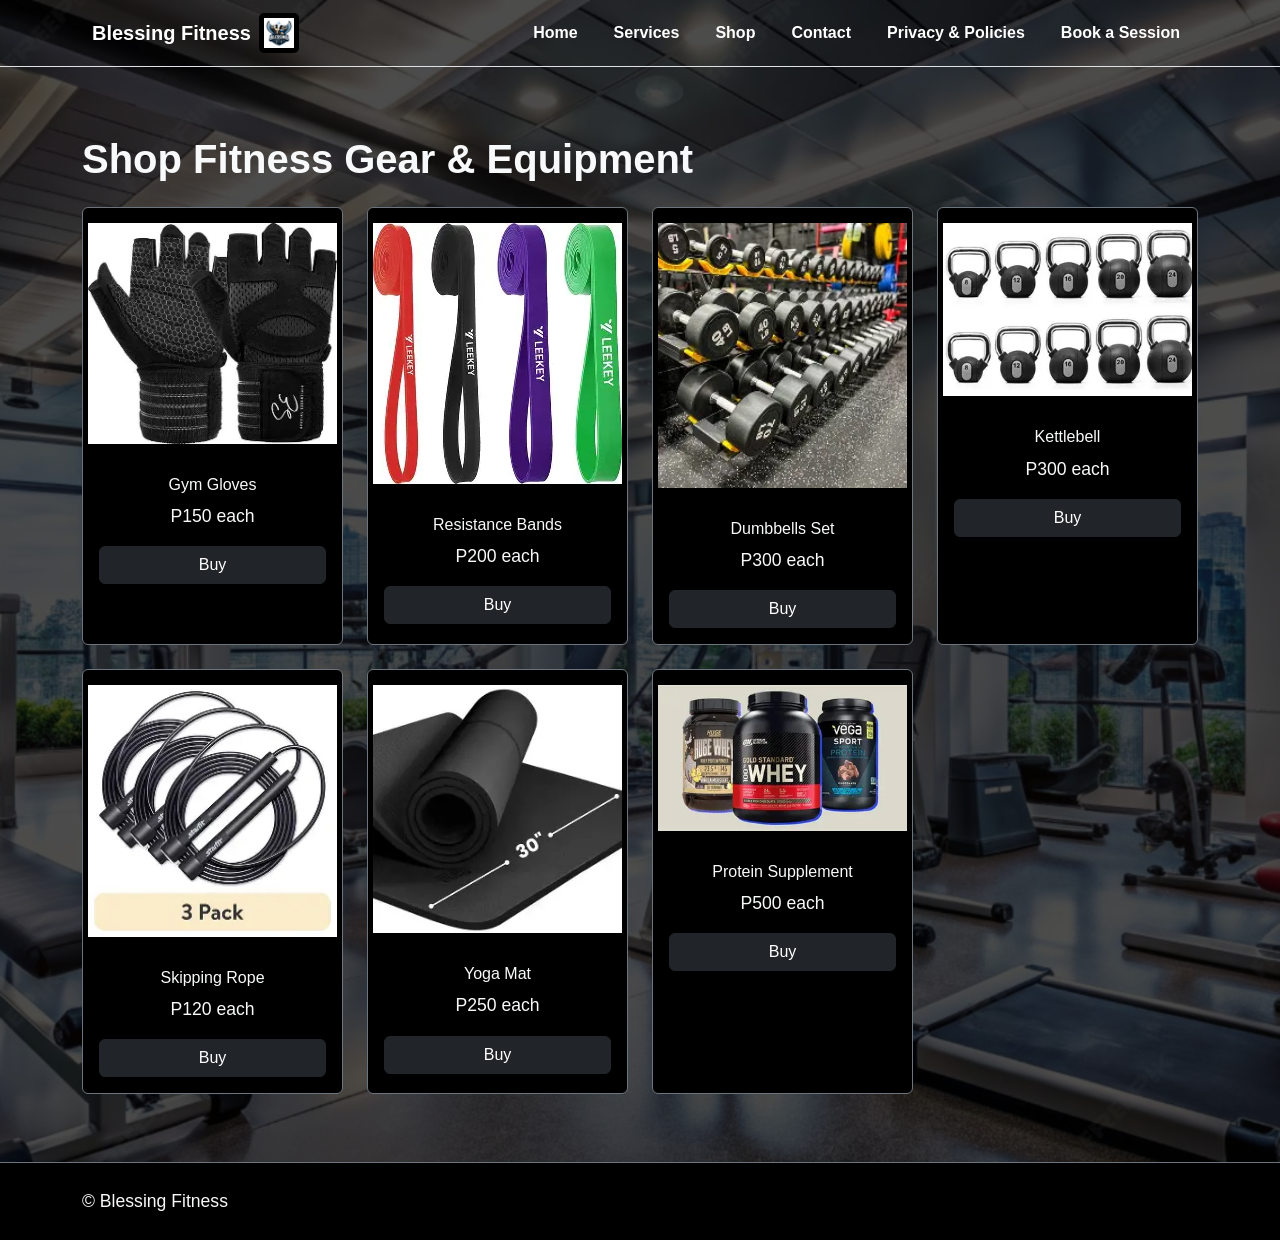
<file: shop.html>
<!DOCTYPE html>
<html lang="en">
<head>
  <meta charset="UTF-8" />
  <meta name="viewport" content="width=device-width, initial-scale=1" />
  <title>Shop | Blessing Fitness</title>
  <link href="https://cdn.jsdelivr.net/npm/bootstrap@5.3.0/dist/css/bootstrap.min.css" rel="stylesheet">
<link rel="stylesheet" href="styles.css">
</head>

<body>

  <!-- NAVBAR -->
  <nav class="navbar navbar-expand-lg navbar-dark navbar-custom border-bottom">
    <div class="container">

      <!-- Logo -->
      <a href="index.html" class="navbar-brand d-flex align-items-center">
        <span class="fw-bold me-2">Blessing Fitness</span>
        <img src="Blessing Fitness Club logo design.png" alt="Logo" height="40">
      </a>

      <button class="navbar-toggler" type="button" data-bs-toggle="collapse" data-bs-target="#mainNav">
        <span class="navbar-toggler-icon"></span>
      </button>

      <div class="collapse navbar-collapse" id="mainNav">
        <ul class="navbar-nav ms-auto">
          <li class="nav-item"><a class="nav-link fw-semibold" href="index.html">Home</a></li>
          <li class="nav-item"><a class="nav-link fw-semibold" href="service.html">Services</a></li>
          <li class="nav-item"><a class="nav-link fw-semibold active" href="shop.html">Shop</a></li>
          <li class="nav-item"><a class="nav-link fw-semibold" href="contact.html">Contact</a></li>
          <li class="nav-item"><a class="nav-link fw-semibold" href="about.html">Privacy & Policies</a></li>
          <li class="nav-item"><a class="nav-link fw-semibold" href="booking.html">Book a Session</a></li>
        </ul>
      </div>
    </div>
  </nav>

    <main class="container my-5">
  <h1 class="text-light fw-bold mb-4">Shop Fitness Gear & Equipment</h1>

  <div class="row g-4">

    <!-- Gym Gloves -->
    <div class="col-sm-6 col-md-4 col-lg-3">
      <div class="card bg-black border-secondary h-100">
        <img src="gym gloves.webp" class="card-img-top" alt="Gym Gloves">
        <div class="card-body text-center text-light">
          <h6 class="text-light">Gym Gloves</h6>
          <p>P150 each</p>
          <button class="btn btn-dark w-100">Buy</button>
        </div>
      </div>
    </div>

    <!-- Resistance Bands -->
    <div class="col-sm-6 col-md-4 col-lg-3">
      <div class="card bg-black border-secondary h-100">
        <img src="gym bandss.webp" class="card-img-top" alt="Resistance Bands">
        <div class="card-body text-center text-light">
          <h6 class="text-light">Resistance Bands</h6>
          <p>P200 each</p>
          <button class="btn btn-dark w-100">Buy</button>
        </div>
      </div>
    </div>

    <!-- Dumbbells -->
    <div class="col-sm-6 col-md-4 col-lg-3">
      <div class="card bg-black border-secondary h-100">
        <img src="gym dumbells.webp" class="card-img-top" alt="Dumbbells">
        <div class="card-body text-center text-light">
          <h6 class="text-light">Dumbbells Set</h6>
          <p>P300 each</p>
          <button class="btn btn-dark w-100">Buy</button>
        </div>
      </div>
    </div>

    <!-- Kettlebell -->
    <div class="col-sm-6 col-md-4 col-lg-3">
      <div class="card bg-black border-secondary h-100">
        <img src="gym kettlebells.webp" class="card-img-top" alt="Kettlebell">
        <div class="card-body text-center text-light">
          <h6 class="text-light">Kettlebell</h6>
          <p>P300 each</p>
          <button class="btn btn-dark w-100">Buy</button>
        </div>
      </div>
    </div>

    <!-- Skipping Rope -->
    <div class="col-sm-6 col-md-4 col-lg-3">
      <div class="card bg-black border-secondary h-100">
        <img src="skipping rop.webp" class="card-img-top" alt="Skipping Rope">
        <div class="card-body text-center text-light">
          <h6 class="text-light">Skipping Rope</h6>
          <p>P120 each</p>
          <button class="btn btn-dark w-100">Buy</button>
        </div>
      </div>
    </div>

    <!-- Yoga Mat -->
    <div class="col-sm-6 col-md-4 col-lg-3">
      <div class="card bg-black border-secondary h-100">
        <img src="yoga mat.webp" class="card-img-top" alt="Yoga Mat">
        <div class="card-body text-center text-light">
          <h6 class="text-light">Yoga Mat</h6>
          <p>P250 each</p>
          <button class="btn btn-dark w-100">Buy</button>
        </div>
      </div>
    </div>

    <!-- Protein Supplement -->
    <div class="col-sm-6 col-md-4 col-lg-3">
      <div class="card bg-black border-secondary h-100">
        <img src="protein.webp" class="card-img-top" alt="Protein Supplement">
        <div class="card-body text-center text-light">
          <h6 class="text-light">Protein Supplement</h6>
          <p>P500 each</p>
          <button class="btn btn-dark w-100">Buy</button>
        </div>
      </div>
    </div>
</main> 
<footer class="border-top border-secondary py-4">
    <div class="container d-flex flex-column flex-md-row justify-content-between align-items-center gap-2">
      <p class="mb-0 text-light">© <span id="year"></span> Blessing Fitness</p>
      </div>
</footer>
<script src="https://cdn.jsdelivr.net/npm/@popperjs/core@2.11.6/dist/umd/popper.min.js"></script>
<script src="https://cdn.jsdelivr.net/npm/bootstrap@5.3.0/dist/js/bootstrap.min.js"></script>
   
  <script src="script.js"></script>
</body>
</html>
</file>
<file: styles.css>
body{
    display: flex;
    flex-direction: column;
    min-height: 100vh;
    font-family: Arial, sans-serif;
    color: black;
    background-image: url('background.png');
    background-size: cover;
    background-position: center;
    background-color: rgba(0, 0, 0, 0.7);
    background-blend-mode: darken;
    margin: 0;
    padding: 0;
    line-height: 1.6;
   
}
main {
    flex: 1;
    padding: 20px;
    max-width: 800px;
    margin: 0 auto;
}
.navbar-custom {
    background-picture: backgroung.png;
}

.navbar-custom .navbar-brand,
.navbar-custom .navbar-brand span,
.navbar-custom .nav-link {
    color: white ;
}

.navbar-custom .navbar-toggler-icon {
    filter: invert(1);
}

nav a {
    text-decoration: none;
    margin: 0 10px;
}


nav a:hover {
    text-decoration: underline;
}

main img {
    max-width: 100%;
    height: auto;
    display: block;
    margin: 10px 0;
}

footer {
    background-color: black;
    color: white;
    text-align: center;
    padding: 10px;
    width: 100%;
}
p {
    font-size: 1.1em;
}

a {
    color: lightblue;
    text-decoration: none;
}


a:hover {
    text-decoration: underline;
}
img {
    border: 5px black solid;
    border-radius: 5px;
}

main a[href="mailto:"] {
color: rgb(0, 0, 3);
font-weight: bold;
}
body.dark-mode {
    background-color: #222222;
    color:white;
}
body.dark-mode nav {
    background-color: #222222;
}
#theme-toggle {
    padding: 8px 16px; 
    cursor: pointer; 
    margin: 10px;
}
</file>
